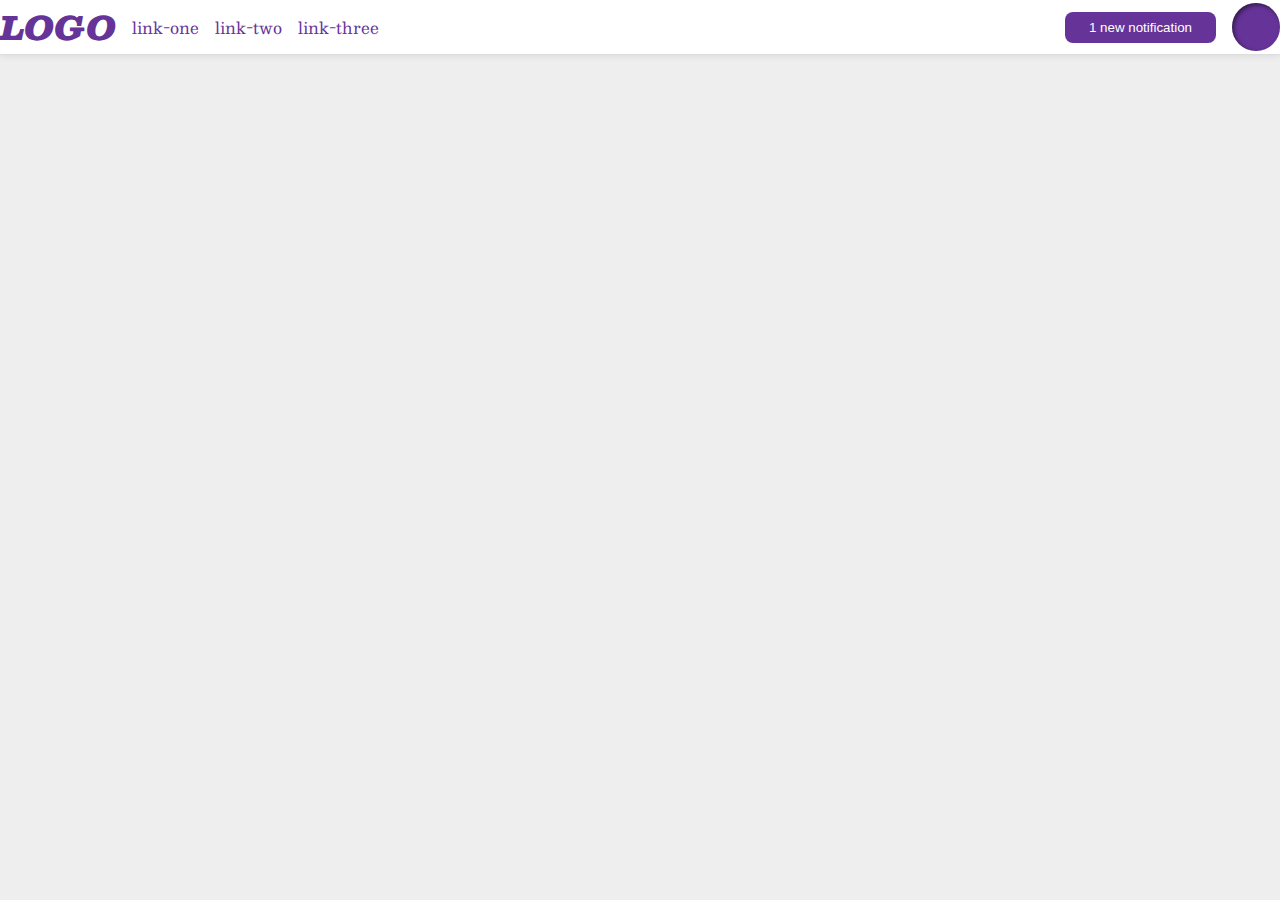
<file: foundations/flex/03-flex-header-2/index.html>
<!DOCTYPE html>
<html lang="en">
  <head>
    <meta charset="UTF-8">
    <meta http-equiv="X-UA-Compatible" content="IE=edge">
    <meta name="viewport" content="width=device-width, initial-scale=1.0">
    <title>Flex Header 2</title>
    <link rel="stylesheet" href="style.css">
  </head>
  <body>
    <div class="header">
      <div class="logo-links">
        <div class="logo">
          LOGO
        </div>
        <ul class="links">
          <li><a href="https://google.com">link-one</a></li>
          <li><a href="https://google.com">link-two</a></li>
          <li><a href="https://google.com">link-three</a></li>
        </ul>
      </div>
      <div class="noti-profile">
        <button class="notifications">
          1 new notification
        </button>
        <div class="profile-image"></div>
      </div>
    </div>
  </body>
</html>
</file>
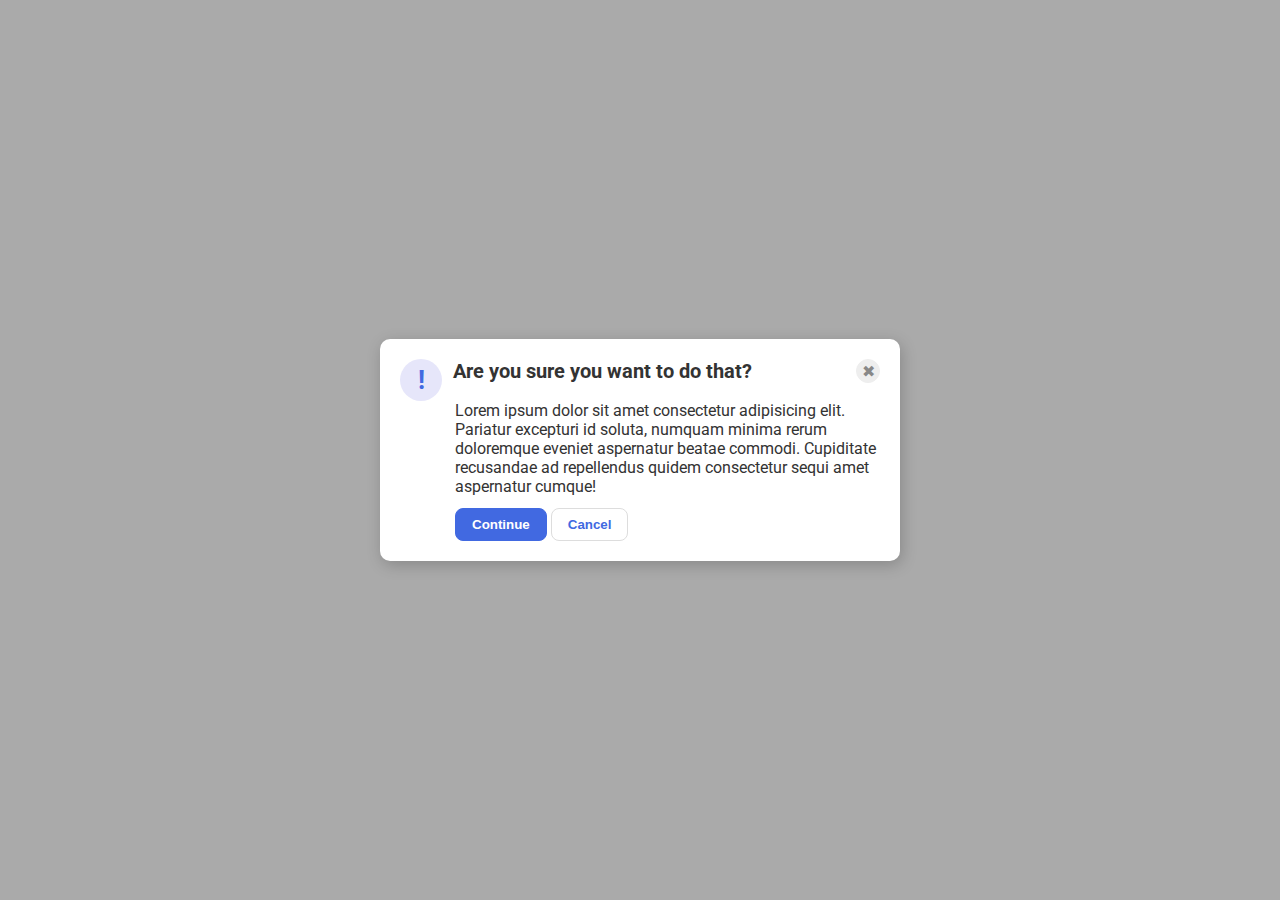
<file: foundations/flex/05-flex-modal/index.html>
<!DOCTYPE html>
<html lang="en">
  <head>
    <meta charset="UTF-8">
    <meta http-equiv="X-UA-Compatible" content="IE=edge">
    <meta name="viewport" content="width=device-width, initial-scale=1.0">
    <link rel="stylesheet" href="style.css">
    <title>Modal</title>
  </head>
  <body>
    <div class="modal">

      <div class="box-one">
        <div class="ich">
          <div class="icon">!</div>
          <div class="header">Are you sure you want to do that?</div>
        </div>
        <button class="close-button">✖</button>
      </div>

      <div class="box-two">
        <div class="text">Lorem ipsum dolor sit amet consectetur adipisicing elit. Pariatur excepturi id soluta, numquam minima rerum doloremque eveniet aspernatur beatae commodi. Cupiditate recusandae ad repellendus quidem consectetur sequi amet aspernatur cumque!</div>
        <div class="buttons">
          <button class="continue">Continue</button>
          <button class="cancel">Cancel</button>
        </div>
      </div>

    </div>
  </body>
</html>
</file>
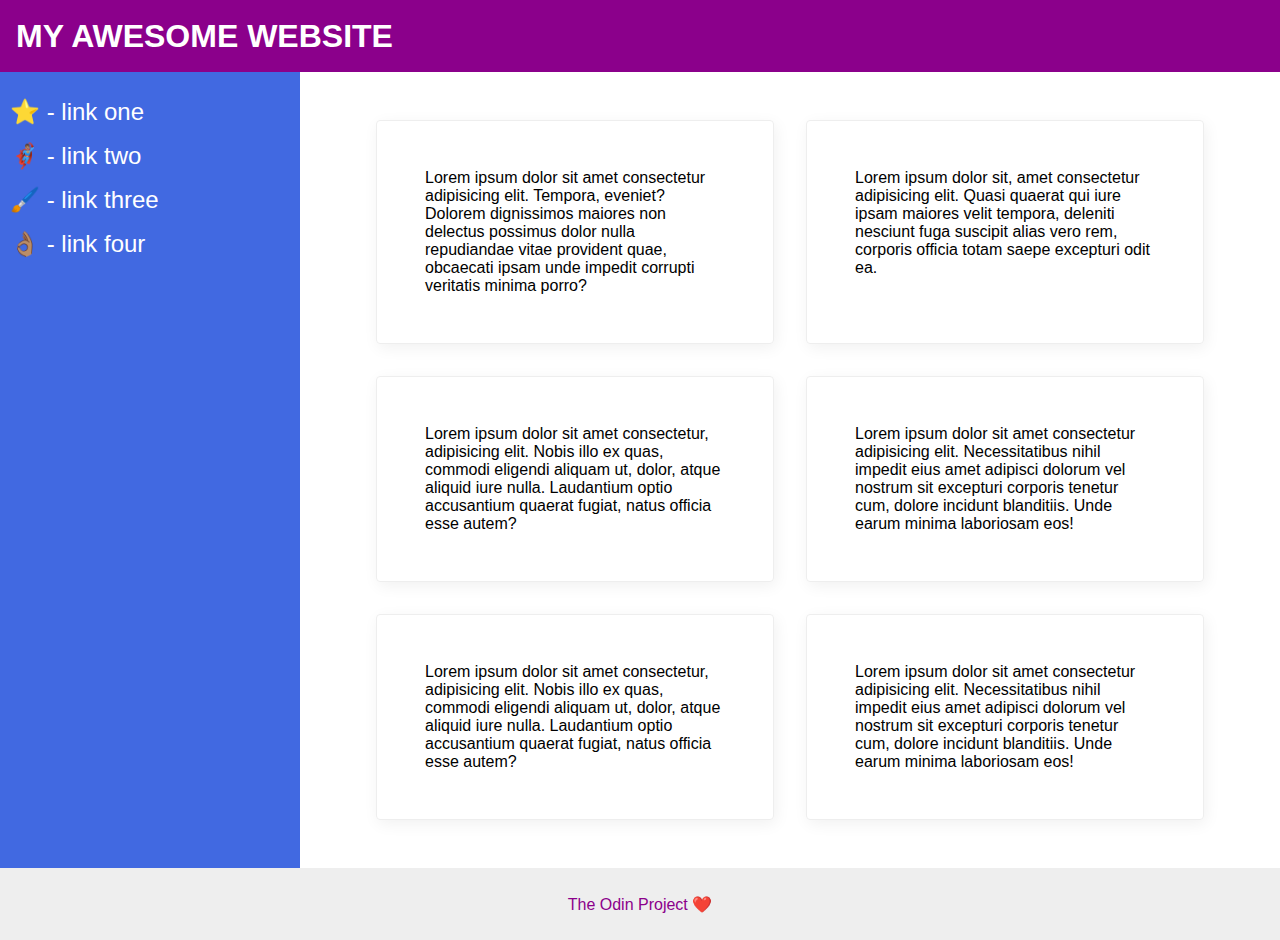
<file: foundations/flex/07-flex-layout-2/index.html>
<!DOCTYPE html>
<html lang="en">
  <head>
    <meta charset="UTF-8">
    <meta http-equiv="X-UA-Compatible" content="IE=edge">
    <meta name="viewport" content="width=device-width, initial-scale=1.0">
    <title>The Holy Grail</title>
    <link rel="stylesheet" href="style.css">
  </head>
  <body>
    <div class="header">
      MY AWESOME WEBSITE
    </div>
    <div class="general">
      <div class="sidebar">
        <ul>
          <li><a href="#">⭐ - link one</a></li>
          <li><a href="#">🦸🏽‍♂️ - link two</a></li>
          <li><a href="#">🖌️ - link three</a></li>
          <li><a href="#">👌🏽 - link four</a></li>
        </ul>
      </div>
      <div class="cards">

        <div class="card">Lorem ipsum dolor sit amet consectetur adipisicing elit. Tempora, eveniet? Dolorem dignissimos maiores non delectus possimus dolor nulla repudiandae vitae provident quae, obcaecati ipsam unde impedit corrupti veritatis minima porro?</div>
        <div class="card">Lorem ipsum dolor sit, amet consectetur adipisicing elit. Quasi quaerat qui iure ipsam maiores velit tempora, deleniti nesciunt fuga suscipit alias vero rem, corporis officia totam saepe excepturi odit ea.</div>
        <div class="card">Lorem ipsum dolor sit amet consectetur, adipisicing elit. Nobis illo ex quas, commodi eligendi aliquam ut, dolor, atque aliquid iure nulla. Laudantium optio accusantium quaerat fugiat, natus officia esse autem?</div>
        <div class="card">Lorem ipsum dolor sit amet consectetur adipisicing elit. Necessitatibus nihil impedit eius amet adipisci dolorum vel nostrum sit excepturi corporis tenetur cum, dolore incidunt blanditiis. Unde earum minima laboriosam eos!</div>
        <div class="card">Lorem ipsum dolor sit amet consectetur, adipisicing elit. Nobis illo ex quas, commodi eligendi aliquam ut, dolor, atque aliquid iure nulla. Laudantium optio accusantium quaerat fugiat, natus officia esse autem?</div>
        <div class="card">Lorem ipsum dolor sit amet consectetur adipisicing elit. Necessitatibus nihil impedit eius amet adipisci dolorum vel nostrum sit excepturi corporis tenetur cum, dolore incidunt blanditiis. Unde earum minima laboriosam eos!</div>
        
      </div>

    </div>
    <div class="footer">
      The Odin Project ❤️
    </div>
  </body>
</html>
</file>
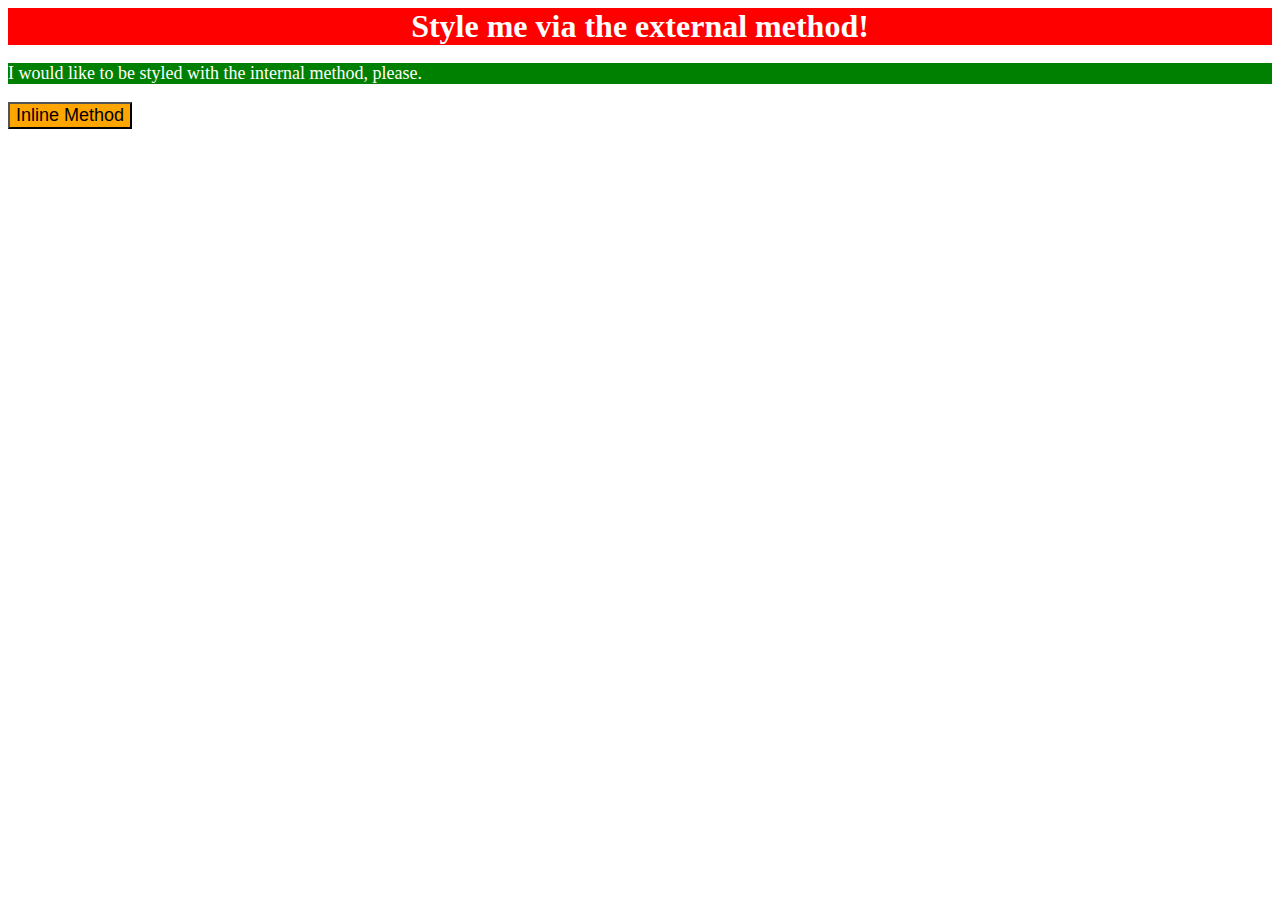
<file: foundations/intro-to-css/01-css-methods/index.html>
<!DOCTYPE html>
<html lang="en">
  <head>
    <meta charset="UTF-8">
    <meta http-equiv="X-UA-Compatible" content="IE=edge">
    <meta name="viewport" content="width=device-width, initial-scale=1.0">
    <link rel="stylesheet" href="style.css">
    <style>
      p
      {
        background-color: green;
        color: white;
        font-size: 18px;
      }
    </style>
    <title>Methods for Adding CSS</title>
  </head>
  <body>
    <div>Style me via the external method!</div>
    <p>I would like to be styled with the internal method, please.</p>
    <button style="background-color: orange; font-size: 18px;">Inline Method</button>
  </body>
</html>
</file>
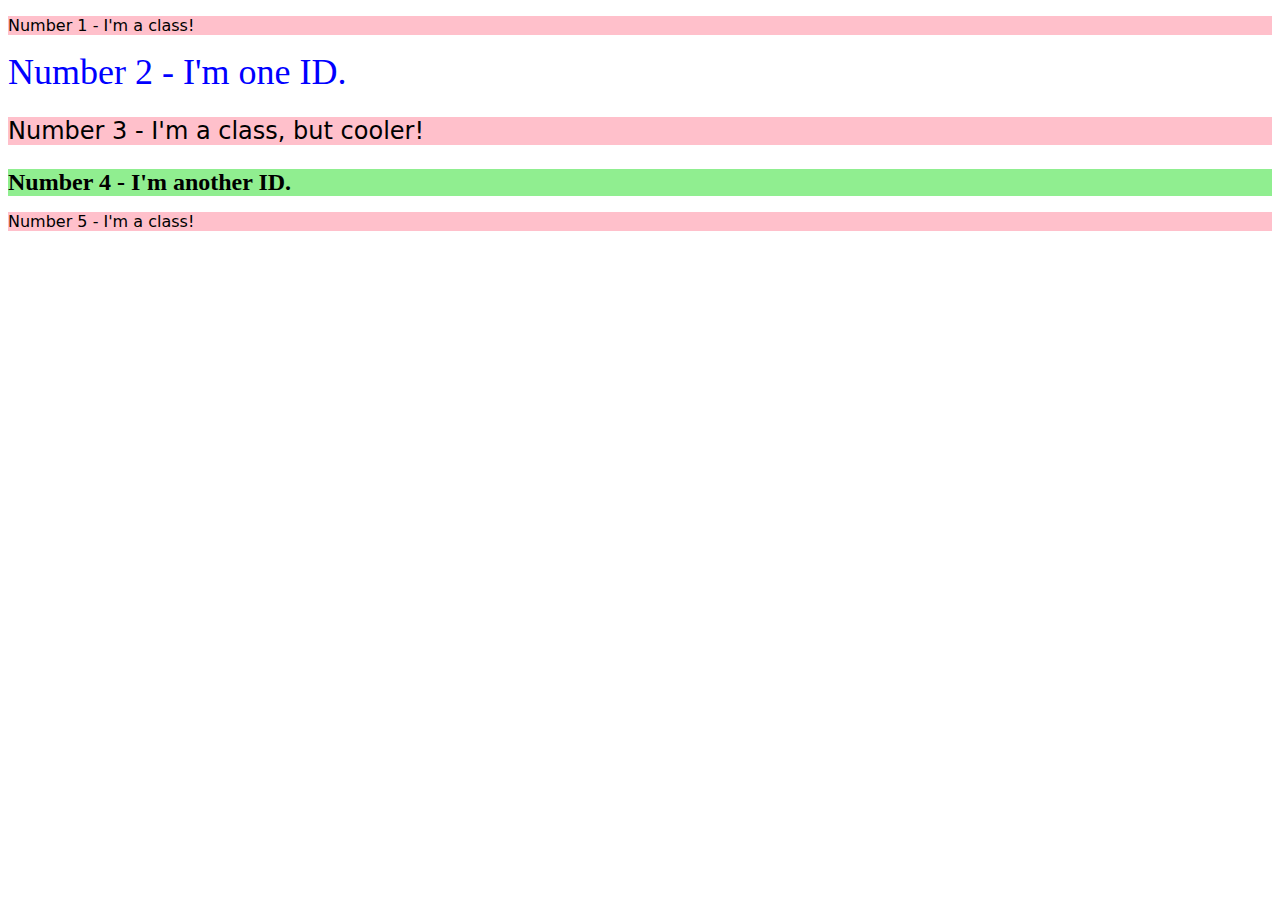
<file: foundations/intro-to-css/02-class-id-selectors/index.html>
<!DOCTYPE html>
<html lang="en">
  <head>
    <meta charset="UTF-8">
    <meta http-equiv="X-UA-Compatible" content="IE=edge">
    <meta name="viewport" content="width=device-width, initial-scale=1.0">
    <title>Class and ID Selectors</title>
    <link rel="stylesheet" href="style.css">
  </head>
  <body>
    <p class="pink">Number 1 - I'm a class!</p>
    <div id="two">Number 2 - I'm one ID.</div>
    <p class="pink three">Number 3 - I'm a class, but cooler!</p>
    <div id="four">Number 4 - I'm another ID.</div>
    <p class="pink">Number 5 - I'm a class!</p>
  </body>
</html>
</file>
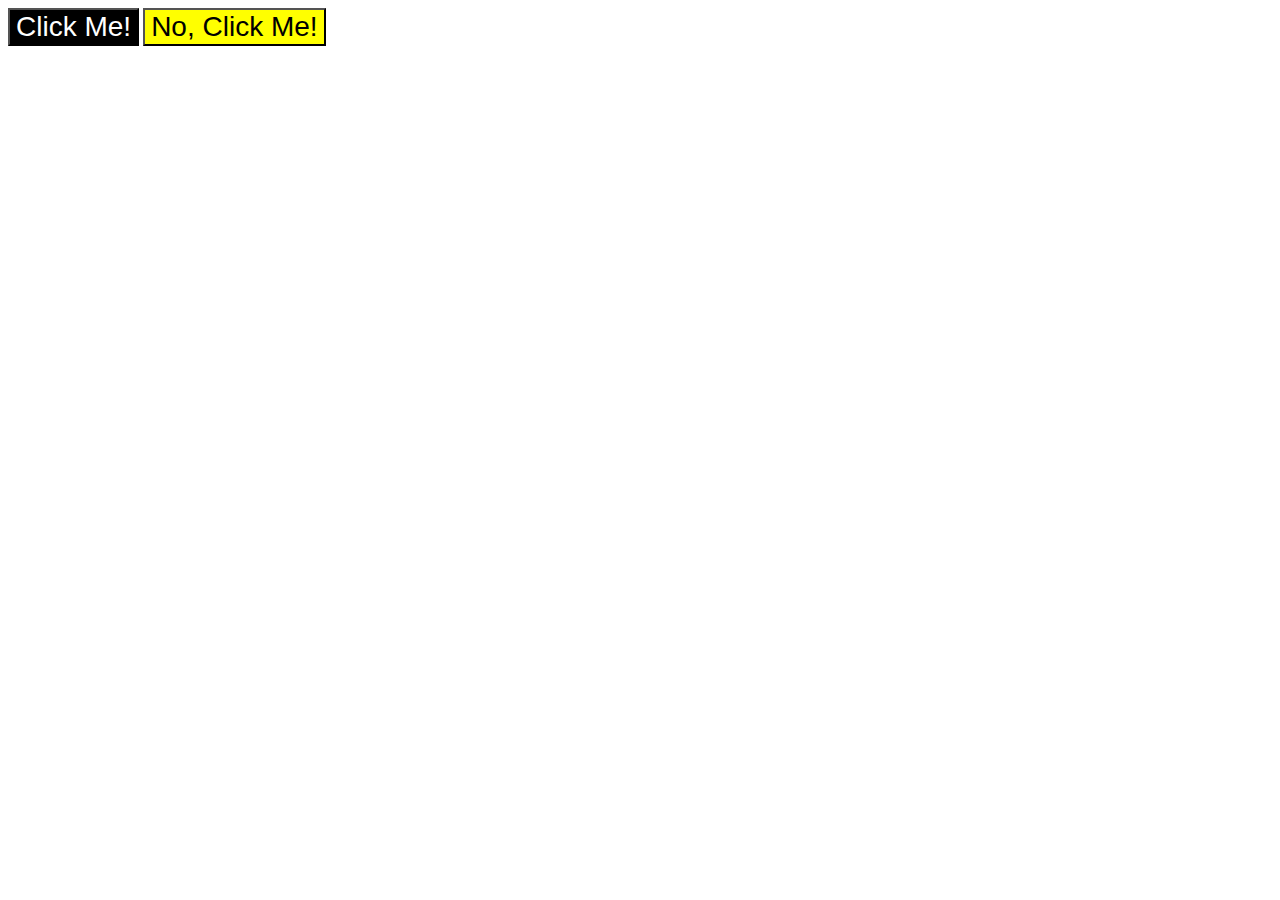
<file: foundations/intro-to-css/03-grouping-selectors/index.html>
<!DOCTYPE html>
<html lang="en">
  <head>
    <meta charset="UTF-8">
    <meta http-equiv="X-UA-Compatible" content="IE=edge">
    <meta name="viewport" content="width=device-width, initial-scale=1.0">
    <title>Grouping Selectors</title>
    <link rel="stylesheet" href="style.css">
  </head>
  <body>
    <button class="yes">Click Me!</button>
    <button class="no">No, Click Me!</button>
  </body>
</html>
</file>
<file: foundations/flex/03-flex-header-2/style.css>
/* this is some magical font-importing.  
you'll learn about it later. */
@import url('https://fonts.googleapis.com/css2?family=Besley:ital,wght@0,400;1,900&display=swap');

body {
  margin: 0;
  background: #eee;
  font-family: Besley, serif;
}

.logo-links, .noti-profile
{
  display: flex;
  align-items: center;
  gap: 16px;
}

.header {
  background: white;
  border-bottom: 1px solid #ddd;
  box-shadow: 0 0 8px rgba(0,0,0,.1);
  display: flex;
  justify-content: space-between;
  align-items: center;
}



.profile-image {
  background: rebeccapurple;
  box-shadow: inset 2px 2px 4px rgba(0,0,0,.5);
  border-radius: 50%;
  width: 48px;
  height: 48px;
}

.logo {
  color: rebeccapurple;
  font-size: 32px;
  font-weight: 900;
  font-style: italic;
}


button {
  border: none;
  border-radius: 8px;
  background: rebeccapurple;
  color: white;
  padding: 8px 24px;
}

a {
  /* this removes the line under our links */
  text-decoration: none;
  color: rebeccapurple;
}

ul {
  list-style-type: none;
  display: flex;
  gap: 16px;
  margin: 0;
  padding: 0;
}
</file>
<file: foundations/flex/05-flex-modal/style.css>
@import url('https://fonts.googleapis.com/css2?family=Roboto:wght@400;700&display=swap');

html, body {
  height: 100%;
}

body {
  font-family: Roboto, sans-serif;
  margin: 0;
  background: #aaa;
  color: #333;
  /* I'll give you this one for free lol */
  display: flex;
  align-items: center;
  justify-content: center;
}

.box-one
{
  display: flex;
  justify-content: space-between;
  align-items: flex-start;
}

.modal {
  background: white;
  width: 480px;
  border-radius: 10px;
  box-shadow: 2px 4px 16px rgba(0,0,0,.2);
  /* display: flex;
  flex-direction: column; */
  padding: 20px;

}

.ich
{
  display: flex;
  gap: 11px;
  align-items: flex-start;
}

.header
{
  font-size: 20px;
  font-weight: bold;

}

.icon {
  color: royalblue;
  font-size: 26px;
  font-weight: 700;
  background: lavender;
  width: 42px;
  height: 42px;
  border-radius: 50%;
  display: flex;
  align-items: center;
  justify-content: center;
}

.close-button {
  background: #eee;
  border-radius: 50%;
  color: #888;
  font-weight: 400;
  font-size: 16px;
  height: 24px;
  width: 24px;
  display: flex;
  align-items: center;
  justify-content: center;
  border: 1px solid #eee;
  padding: 0;
}

.box-two
{
  display: flex;
  flex-direction: column;
  margin-left: 55px;
}

.box-two .text
{
  text-align: start;
  margin-bottom: 12px;
}

button {
  cursor: pointer;
  padding: 8px 16px;
  border-radius: 8px;
  font-weight: bold;
}

button.continue {
  background: royalblue;
  border: 1px solid royalblue;
  color: white;
}

button.cancel {
  background: white;
  border: 1px solid #ddd;
  color: royalblue;
}
</file>
<file: foundations/flex/07-flex-layout-2/style.css>
body {
  font-family: -apple-system, BlinkMacSystemFont, 'Segoe UI', Roboto, Oxygen, Ubuntu, Cantarell, 'Open Sans', 'Helvetica Neue', sans-serif;
  margin: 0;
  min-height: 100vh;
  display: flex;
  flex-direction: column;
}

.header {
  display: flex;
  align-items: center;

  height: 72px;
  background: darkmagenta;
  color: white;
  font-size: 32px;
  font-weight: 900;

  padding-left: 16px;

  
}

.general
{
  display: flex;
  flex: 1;
}


.sidebar {
  width: 300px;
  background: royalblue;
  box-sizing: border-box;
  padding: 10px;
  flex-shrink: 0;
  
}
.sidebar a
{

  text-decoration: none;
}

.sidebar ul
{
  list-style-type: none;
  padding: 0;
  display: flex;
  flex-direction: column;
  gap: 16px;

}

.sidebar li
{
  display: flex;
  width: 200px;
  
}

.sidebar a
{
  color: white;
  font-size: 24px;
  text-decoration: none;
}

.cards 
{
  display: flex;
  flex-wrap: wrap;
  gap: 32px;
  justify-content: center;
  padding: 48px;
}

.card {
  border: 1px solid #eee;
  box-shadow: 2px 4px 16px rgba(0,0,0,.06);
  border-radius: 4px;
  width: 300px;
  padding: 48px;

}

.footer {
  display: flex;
  justify-content: center;
  align-items: center;
  height: 72px;
  background: #eee;
  color: darkmagenta;
  text-align: center;
}
</file>
<file: foundations/intro-to-css/01-css-methods/style.css>
div 
{
    background-color: red;
    color: #fff;
    text-align: center;
    font-size: 32px;
    font-weight: bold;
}
</file>
<file: foundations/intro-to-css/02-class-id-selectors/style.css>
.pink
{
    background-color: pink;
    font-family: Verdana, "DejaVu Sans", sans-serif;

}

#two
{
    color: blue;
    font-size: 36px;
}


.pink.three
{
    font-size: 24px;
}

#four
{
    background-color: lightgreen;
    font-size: 24px;
    font-weight: bold;
}
</file>
<file: foundations/intro-to-css/03-grouping-selectors/style.css>
button
{
    font-size: 28px;
    font-family: Helvetica, 'Times New Roman', sans-serif;
}

.yes
{
    background-color: black;
    color: white;
}

.no
{
    background-color: yellow;
}
</file>
